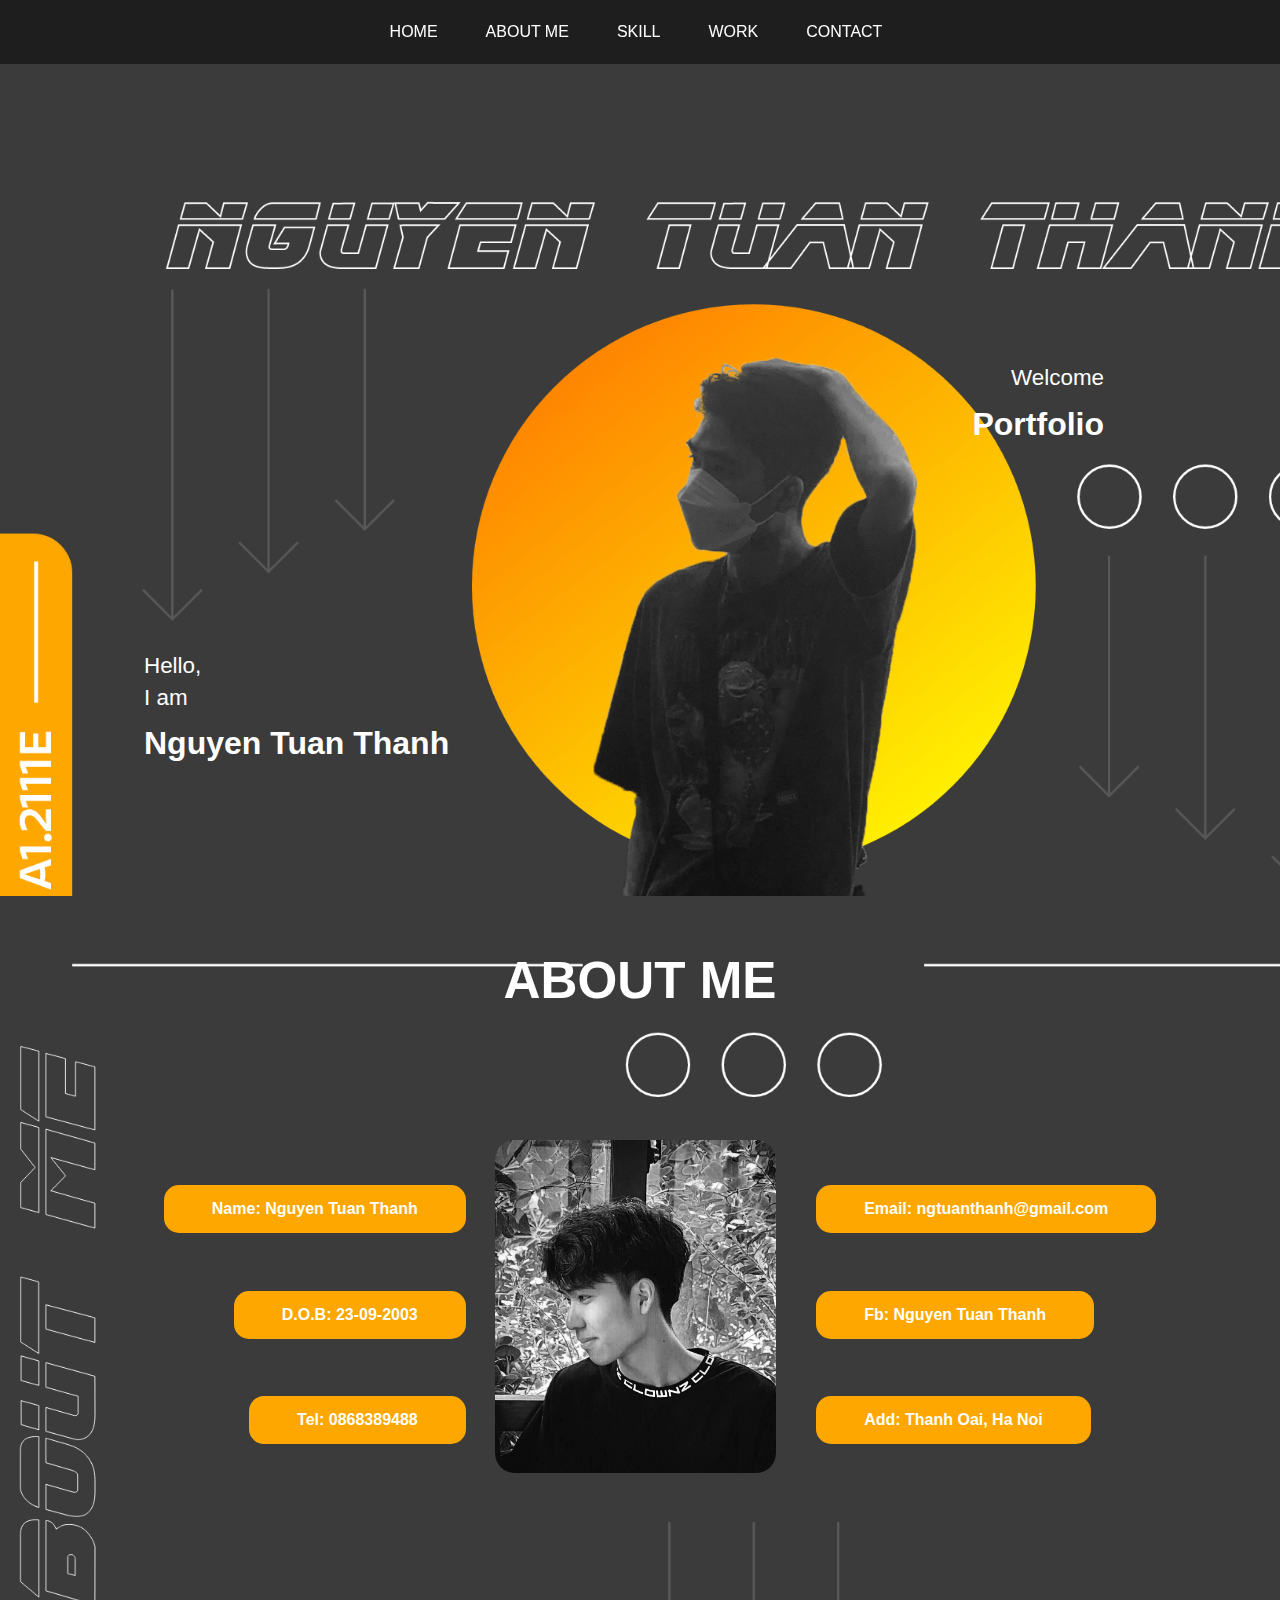
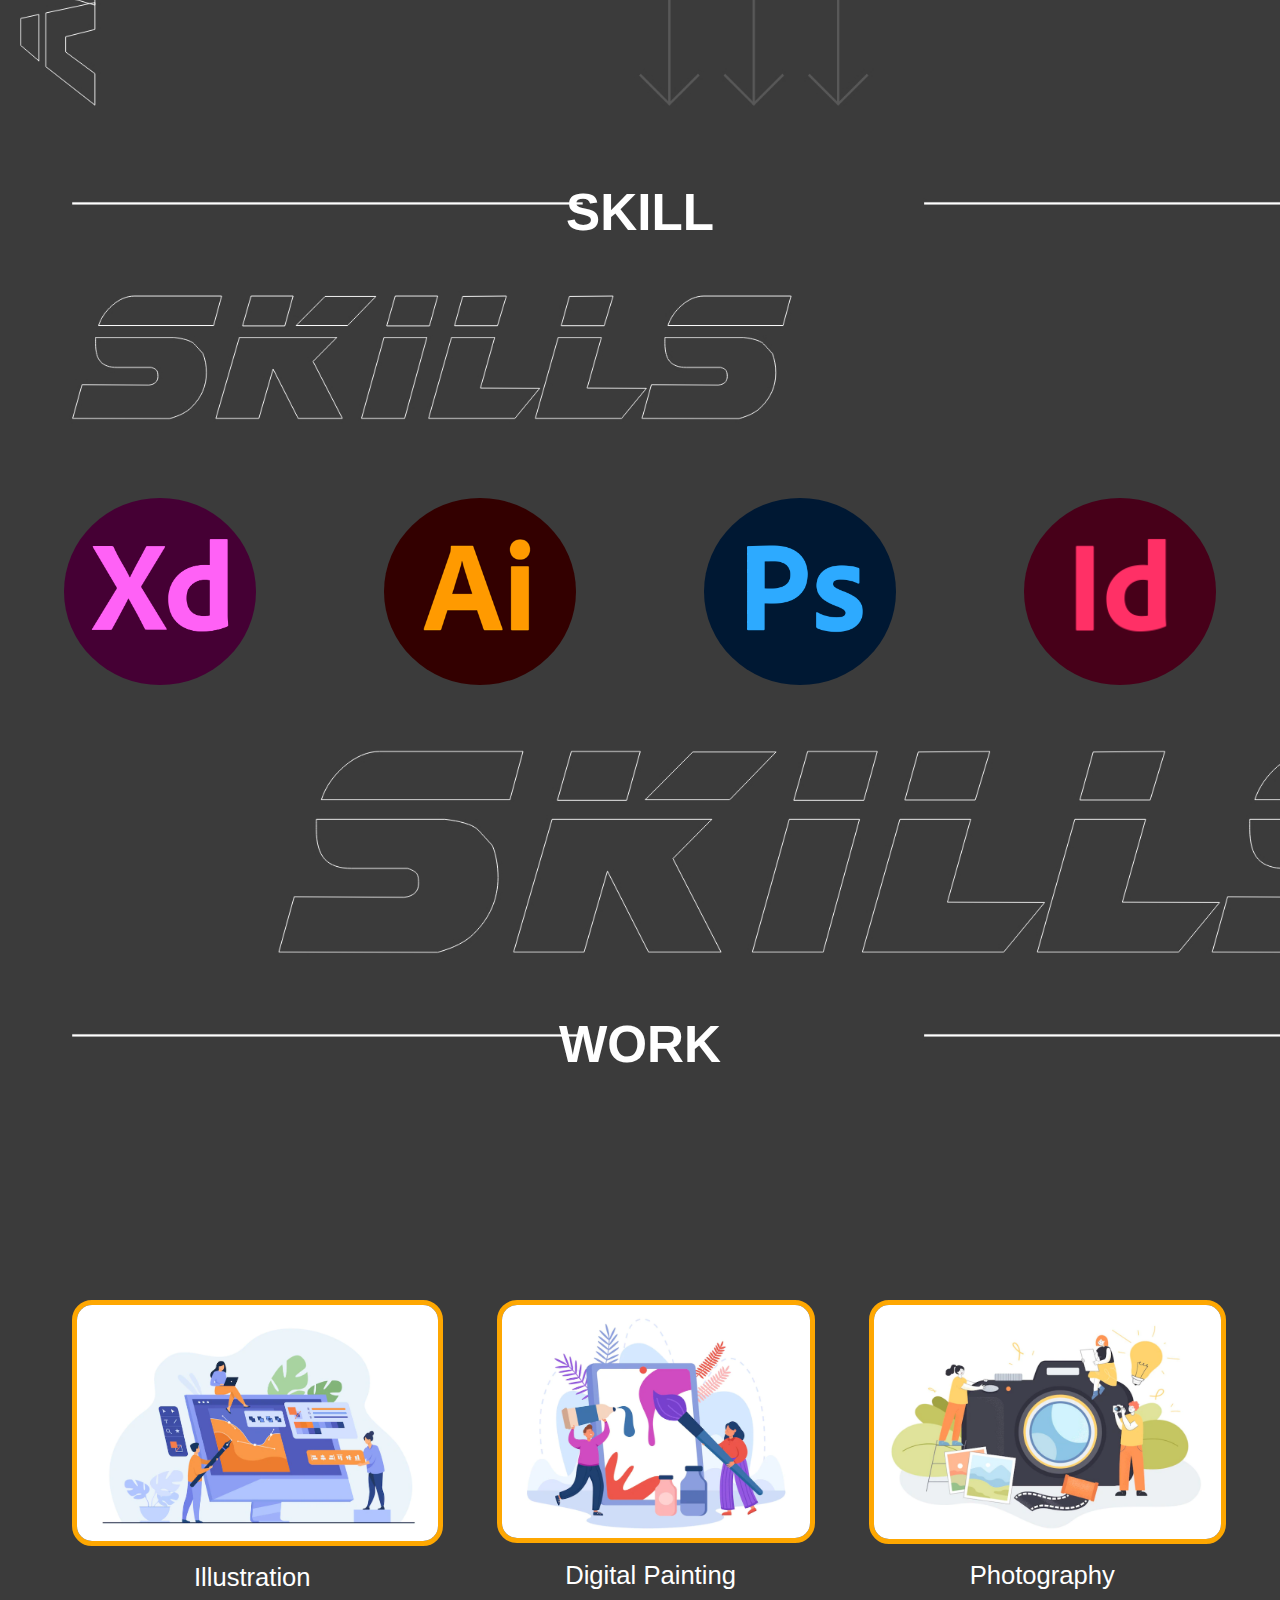
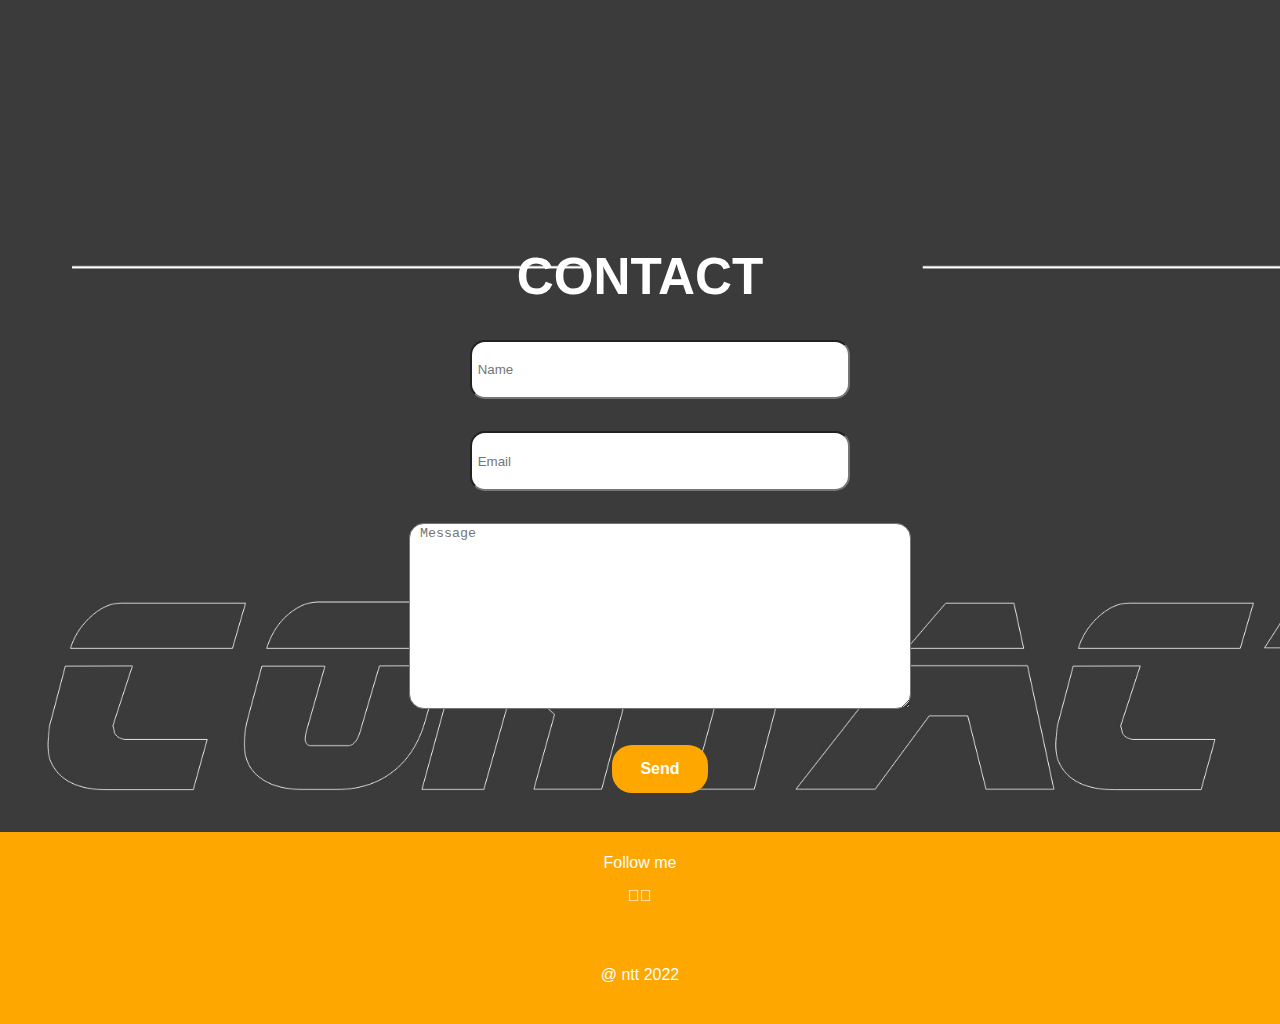
<file: index.html>
<!DOCTYPE html>
<html lang="en">
<head>
    <meta charset="UTF-8">
    <meta http-equiv="X-UA-Compatible" content="IE=edge">
    <meta name="viewport" content="width=device-width, initial-scale=1.0">
    <title>Document</title>
    
    <link rel="stylesheet" href="style/style.css">
    <link rel="stylesheet" href="fontawesome-free-6.1.2-web/css/fontawesome.min.css">
    <link rel="stylesheet" href="fontawesome-free-6.1.2-web/css/fontawesome.css">
    <link rel="stylesheet" href="https://cdnjs.cloudflare.com/ajax/libs/font-awesome/4.7.0/css/font-awesome.min.css">
</head>
<body>
    <header>
        <div class="nav-bar">
            <div class="container">
                <ul>
                    <li><a href="index.html">Home</a></li>
                    <li><a href="#about-me">About me</a></li>
                    <li><a href="#skill">Skill</a></li>
                    <li><a href="#work">Work</a></li>
                    <li><a href="#contact">Contact</a></li>
                </ul>
            </div>
        </div>
    </header>
    <section id="intro">
        <div class="content">
            <div class="left">
                <p>Hello,</p>
                <p> I am</p>
                <h1>Nguyen Tuan Thanh</h1>
            </div>
            <div class="right">
                <p>Welcome</p>
                <h1>Portfolio</h1>
            </div>
        </div>
    </section>
    <section id="about-me">
        <div class="title">
            <h1>About me</h1>
        </div>
        <div class="contain">
            <div class="left-button-group">
                <ul>
                <li><button>Name: Nguyen Tuan Thanh</button></li>
                <li><button>D.O.B: 23-09-2003</button></li>
                <li><button>Tel: 0868389488</button></li>
                </ul>
            </div>
            <div class="center-image">
                <img src="image/avatar.jpg" width="100%" style="border-radius: 20px;">
            </div>
            <div class="right-button-group">
                <ul>
                <li><button>Email: ngtuanthanh@gmail.com</button></li>
                <li><button>Fb: Nguyen Tuan Thanh</button></li>
                <li><button>Add: Thanh Oai, Ha Noi</button></li>
                </ul>   
            </div>
            </div>
    </section>
    <section id="skill">
        <div class="title">
            <h1>Skill</h1>
        </div>
        <div class="contain">
            <img src="image/xd.png">
            <img src="image/ai.png">
            <img src="image/ps.png">
            <img src="image/id.png">
        </div>
    </section>
    <section id="work">
        <div class="title">
            <h1>Work</h1>
        </div>
        <div class="contain">
            <ul>
                <li>
                    <a href="work/illutration.html"><img src="image/intro01.png"></a>
                    <p>Illustration</p>
                </li>
                <li>
                    <a href="work/digital.html"><img src="image/intro02.png"></a>
                    <p>Digital Painting</p>

                </li>
                <li>
                    <a href="work/photo.html"><img src="image/intro03.png"></a>
                    <p>Photography</p>
                </li>
            </ul>
        </div>
    </section>
    <section id="contact">
        <div class="title">
            <h1>Contact</h1>
        </div>
        <form>
            <ul>
                <li>
                    <input type="text" placeholder=" Name">
                </li>
                <li>
                    <input type="text" placeholder=" Email">
                </li>
                <li>
                    <textarea rows="12" placeholder=" Message"></textarea>
                </li>
                <li>
                    <button type="submit">Send</button>
                </li>
            </ul>
        </form>
    </section>
    <footer>
        <p>Follow me</p>
        <div class="contain">
            <i class="fa-brands fa-behance"></i>
            <i class="fa-brands fa-instagram"></i>
            <i class="fa-brands fa-square-facebook"></i>
        </div>
        <p>@ ntt 2022</p>
    </footer>
</body>
</html>
</file>
<file: style/style.css>
body{
    font-family: "CharlieDisplay", sans-serif;
    box-sizing: border-box;
    margin: 0;
    background-color: #3b3b3b;
    position: relative;
}

.contain{
    display: flex;
    justify-content: center;
}

.title{
    text-transform: uppercase;
    text-align: center;
    color: #fff;
    padding-top: 0.8em;
    font-size: 1.6em;
}

/* Header Start  */
header{
    position: sticky;
    top: 0;
}
header .container{
    background-color: rgba(0, 0, 0, 0.479);
}

.container ul{
    display: flex;
    justify-content: center;
    height: 4em;
    align-items: center;
    margin-top: 0;
}

.container ul li{
    list-style-type: none;
    margin-right: 3em;
}

.container ul li a{
    text-decoration: none;
    color: #fff;
    text-transform: uppercase;
}

.container ul li a:hover{
    color: #fea701;
    transition: ease-in-out 250ms;
}
/* Header End  */


/* Section Intro  */
#intro{
    margin-top: -1em;
    height: 53em;
    width: auto;
    background-image: url("../image/background01.png");
    background-size: cover;
    color: #fff;
}

#intro .content{
    padding-top: 18em;
}

#intro .content .left{
    text-align: left;
    float: left;
    padding-left: 9em;
    padding-top: 18em;
}

#intro .content .left p{
    line-height: 0.4em;
    font-size: 1.4em;
}
#intro .content .left h1{
    font-size: 2em;
}

#intro .content .right{
    text-align: right;
    float: right;
    padding-right: 11em;
}

#intro .content .right p{
    line-height: 0.4em;
    font-size: 1.4em;
}
#intro .content .right h1{
    font-size: 2em;
}
/* End  */

/* Section About  */
#about-me{
    margin-top: -1em;
    height: 53em;
    width: auto;
    background-image: url("../image/background02.jpg");
    background-size: cover;
}

#about-me .contain{
    padding-top: 6em;
}

#about-me .left-button-group{
    margin-right: 0.4em;
}

#about-me ul li button{
    background-color: #fea701;
    color: #fff;
    border: none;
    height: 3em;
    border-radius: 15px;
    font-weight: bold;
}

#about-me ul li button:hover{
    background-color: #fe7f01;
    transition: ease-in-out 300ms;
    transform: scale(1.1);
}

#about-me .left-button-group ul li{
    text-align: right;
    line-height: 6.6em;
}

#about-me .right-button-group ul li{
    text-align: left;
    line-height: 6.6em;
}

#about-me .center-image{
    width: 22%;
    text-align: center;
    padding-left: 1.4em;
}

#about-me ul li{
    list-style-type: none;
}

#about-me ul li button{
    font-size: 1em;
    padding: 0 3em;
}

/* End  */

/* Section Skill  */
#skill{
    margin-top: -1em;
    height: 53em;
    width: auto;
    background-image: url("../image/background03.jpg");
    background-size: cover;
}

#skill .contain{
    margin-top: 12em;
}

#skill img{
    width: 15%;
    margin: 4em;
    border-radius: 50%;
}

/* End  */

/* Section Work  */
#work{
    margin-top: -1em;
    height: 53em;
    width: auto;
    background-image: url("../image/background04.jpg");
    background-size: cover;
}

#work img:hover{
    transform: scale(1.05);
    transition: ease-in-out 300ms;
}

#work .contain ul{
        display: flex;
        justify-content: center;
        margin-right: 2em;
        padding-top: 9em;
}

#work .contain ul li{
    list-style-type: none;
    margin: 2em;
}

#work .contain ul li img{
    width: 100%;
    border: 5px solid #fea701;
    border-radius: 20px;
}

#work .contain ul li p{
    text-align: center;
    color: #fff;
    font-size: 1.6em;
    line-height: 0.2em;
}

/* End  */

/* Section Contact  */
#contact{
    margin-top: -1em;
    height: 39em;
    width: auto;
    background-image: url("../image/background-05.jpg");
    background-size: cover;
}

#contact ul li{
    text-align: center;
    list-style-type: none;
    margin-bottom: 2em;
}

#contact ul li input{
    border-radius: 15px;
    height: 4em;
    width: 30%;
}

#contact ul li button{
    height: 3em;
    width: 6em;
    color: white;
    background-color: #fea701;
    border: none;
    border-radius: 20px;
    font-weight: 700;
    font-size: 1em;
}

textarea{
    width: 40%;
    border-radius: 15px;
}
/* End  */

/* Footer  */
footer{
    background-color: #fea701;
    height: 12em;
    text-align: center;
    color: #fff;
}

footer .contain{
    border-bottom: 1px solid #fff;
    height: 2.4em;
    margin: 0 40em;
}
footer p{
    padding-top: 1.4em;
}
</file>
